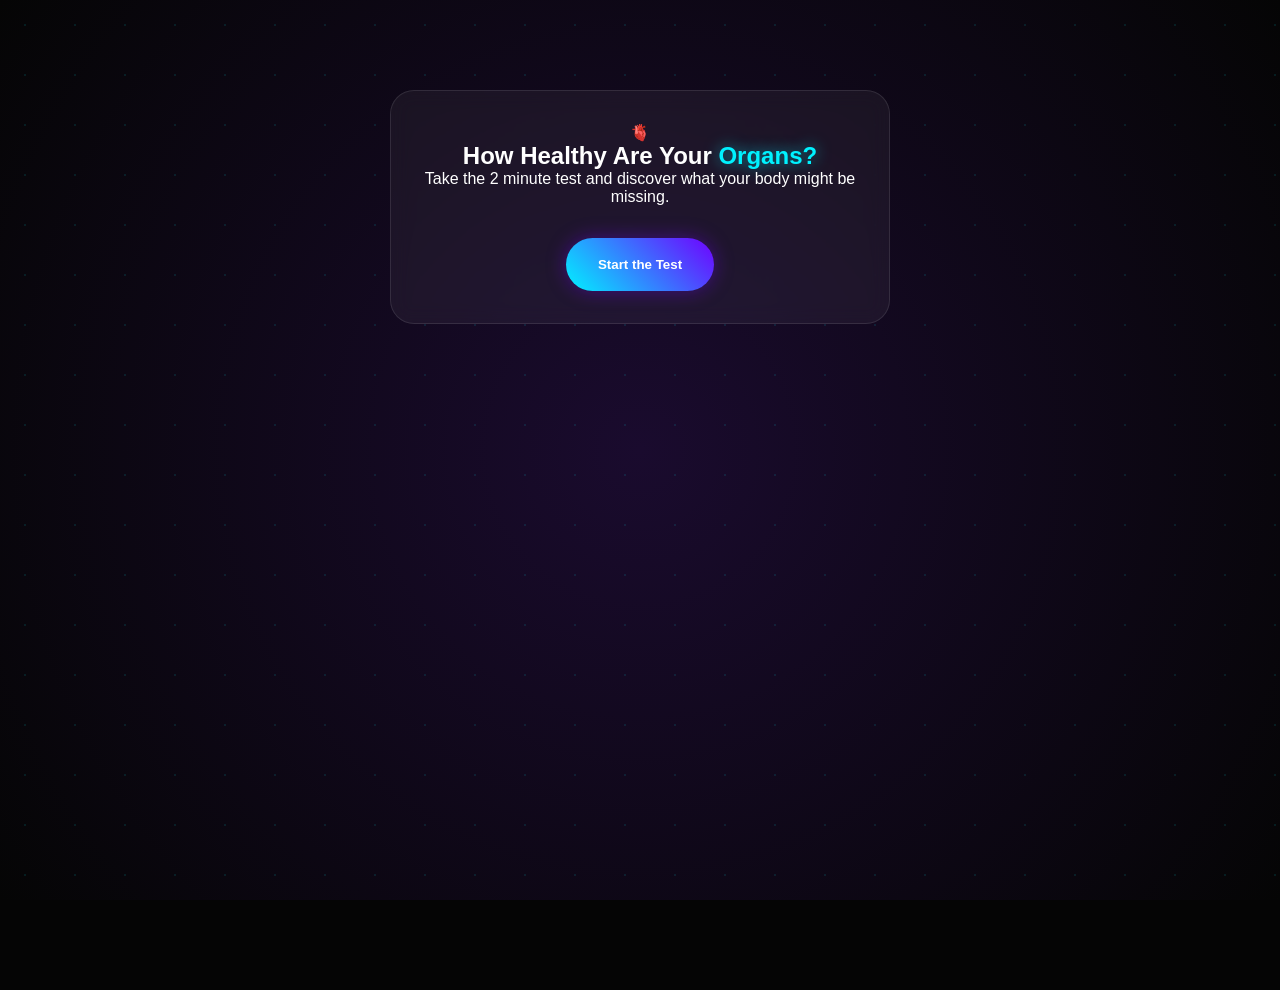
<file: index.html>
<!DOCTYPE html>
<html lang="en">
<head>
    <meta charset="UTF-8">
    <meta name="viewport" content="width=device-width, initial-scale=1.0">
    <title>Organ Health Quiz | 30 Day Challenge</title>
    <link rel="stylesheet" href="style.css">
</head>
<body>
    <div class="bio-background" id="canvas-container"></div>
    
    <main class="glass-container">
        <section id="quiz-intro">
            <div class="organ-icon-glow">🫀</div>
            <h1>How Healthy Are Your <span class="glow-text">Organs?</span></h1>
            <p>Take the 2 minute test and discover what your body might be missing.</p>
            <button class="btn-main" onclick="startQuiz()">Start the Test</button>
        </section>

        <section id="quiz-container" class="hidden">
            <div class="progress-bar"><div id="progress"></div></div>
            <div id="question-box">
                <h2 id="question-text">Question Load...</h2>
                <div id="answer-options"></div>
            </div>
        </section>

        <section id="result-container" class="hidden">
            <h2>Your Bio-Score: <span id="score-num" class="glow-text">0</span>/100</h2>
            <p id="result-msg"></p>
            <a href="program.html" class="btn-main pulse">Join the 30 Day Eat For Your Organs Challenge</a>
        </section>
    </main>

    <script src="script.js"></script>
</body>
</html>
</file>
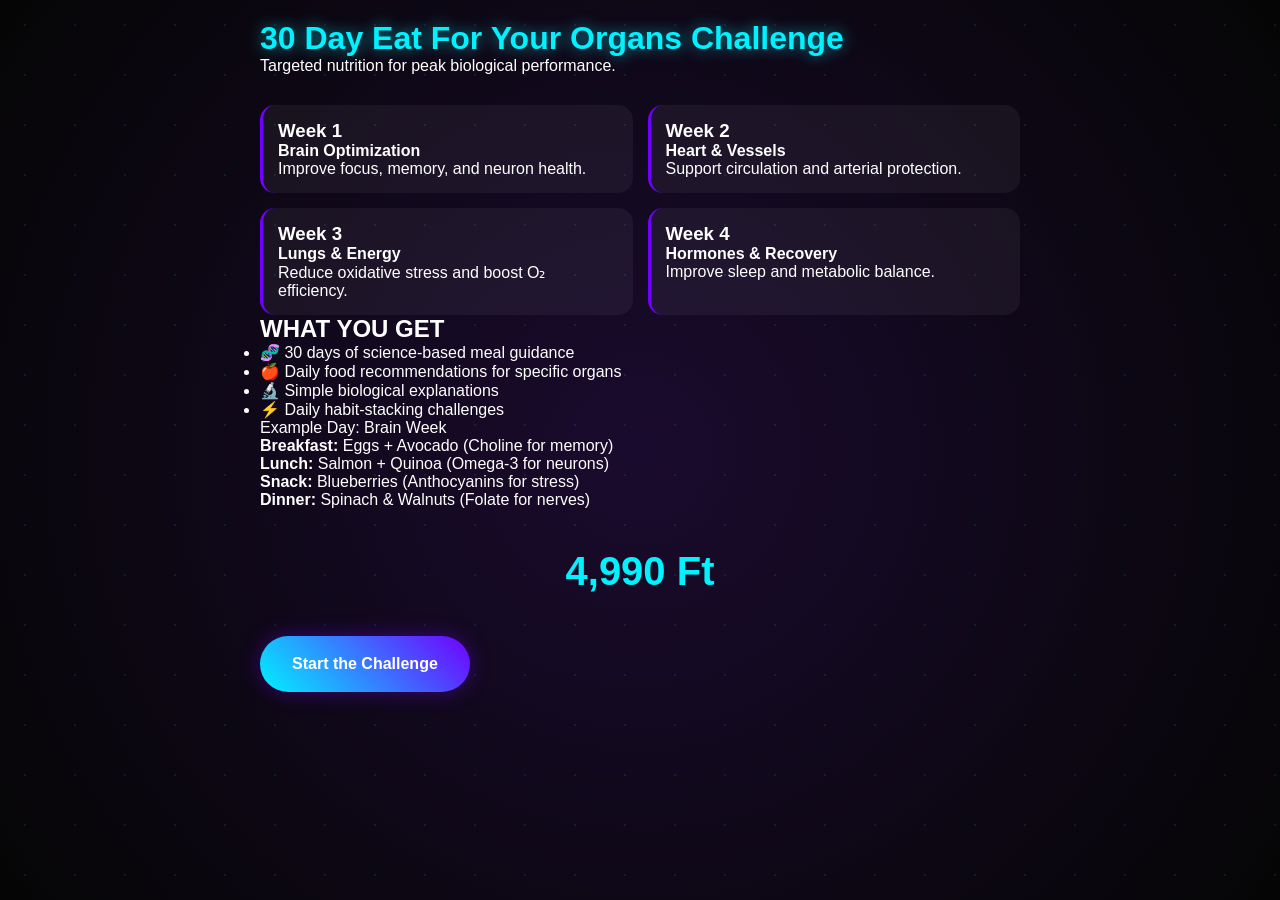
<file: program.html>
<!DOCTYPE html>
<html lang="en">
<head>
    <meta charset="UTF-8">
    <meta name="viewport" content="width=device-width, initial-scale=1.0">
    <title>Program Details | 30 Day Challenge</title>
    <link rel="stylesheet" href="style.css">
</head>
<body>
    <div class="bio-background"></div>

    <main class="content-wrapper">
        <header>
            <h1 class="glow-text">30 Day Eat For Your Organs Challenge</h1>
            <p>Targeted nutrition for peak biological performance.</p>
        </header>

        <section class="weeks-grid">
            <div class="week-card">
                <h3>Week 1</h3>
                <h4>Brain Optimization</h4>
                <p>Improve focus, memory, and neuron health.</p>
            </div>
            <div class="week-card">
                <h3>Week 2</h3>
                <h4>Heart & Vessels</h4>
                <p>Support circulation and arterial protection.</p>
            </div>
            <div class="week-card">
                <h3>Week 3</h3>
                <h4>Lungs & Energy</h4>
                <p>Reduce oxidative stress and boost O₂ efficiency.</p>
            </div>
            <div class="week-card">
                <h3>Week 4</h3>
                <h4>Hormones & Recovery</h4>
                <p>Improve sleep and metabolic balance.</p>
            </div>
        </section>

        <section class="features">
            <h2>WHAT YOU GET</h2>
            <ul>
                <li>🧬 30 days of science-based meal guidance</li>
                <li>🍎 Daily food recommendations for specific organs</li>
                <li>🔬 Simple biological explanations</li>
                <li>⚡ Daily habit-stacking challenges</li>
            </ul>
        </section>

        <section class="example-day">
            <div class="glass-card">
                <span class="tag">Example Day: Brain Week</span>
                <div class="meal"><strong>Breakfast:</strong> Eggs + Avocado (Choline for memory)</div>
                <div class="meal"><strong>Lunch:</strong> Salmon + Quinoa (Omega-3 for neurons)</div>
                <div class="meal"><strong>Snack:</strong> Blueberries (Anthocyanins for stress)</div>
                <div class="meal"><strong>Dinner:</strong> Spinach & Walnuts (Folate for nerves)</div>
            </div>
        </section>

        <section class="pricing">
            <div class="price-tag">4,990 Ft</div>
            <a href="thankyou.html" class="btn-main glow-btn">Start the Challenge</a>
        </section>
    </main>
</body>
</html>
</file>
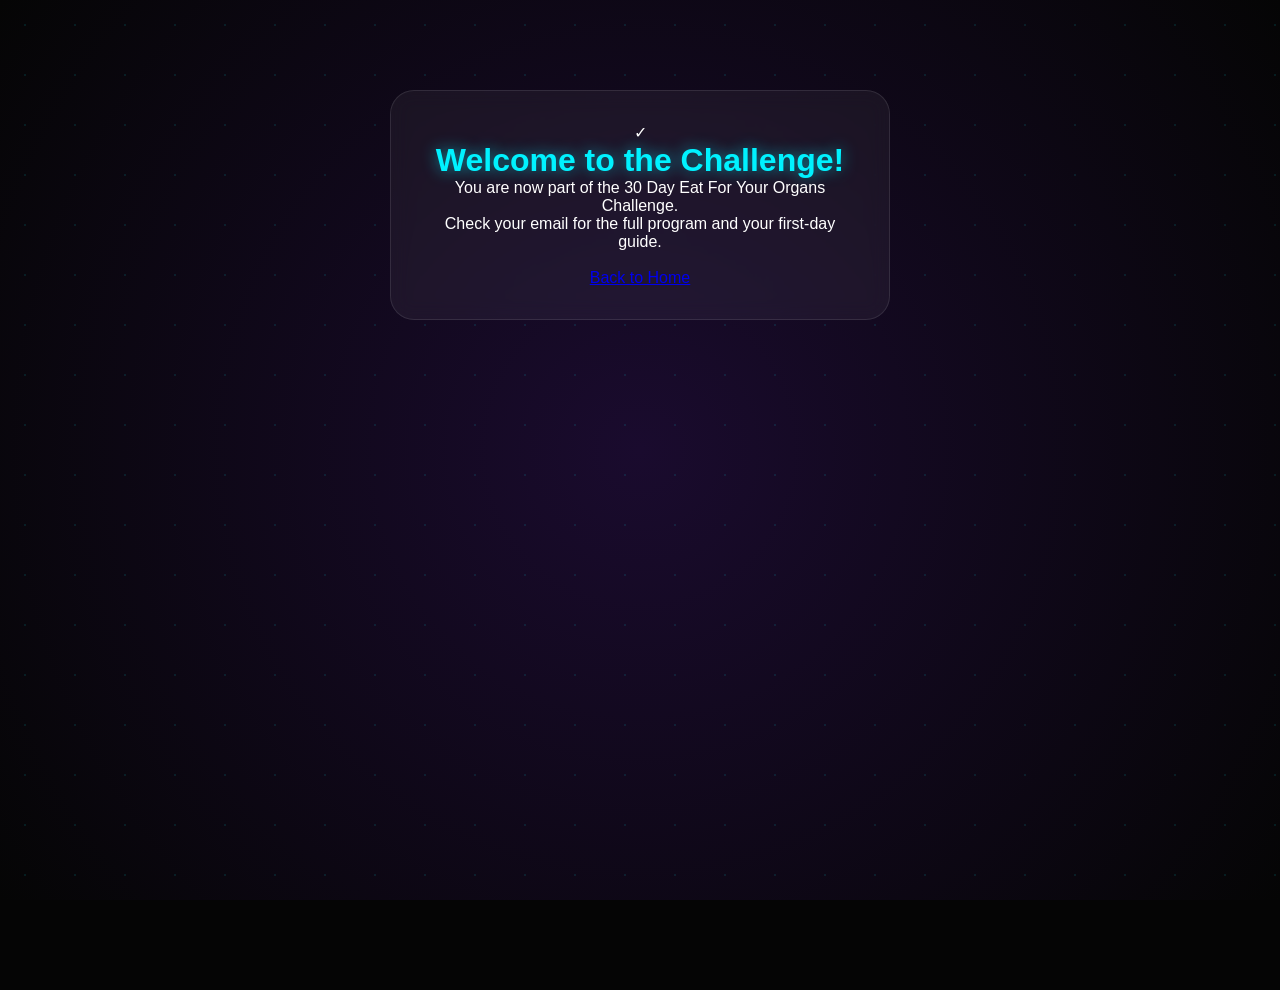
<file: thankyou.html>
<!DOCTYPE html>
<html lang="en">
<head>
    <meta charset="UTF-8">
    <meta name="viewport" content="width=device-width, initial-scale=1.0">
    <title>Success | 30 Day Challenge</title>
    <link rel="stylesheet" href="style.css">
</head>
<body>
    <div class="bio-background"></div>
    <main class="glass-container center">
        <div class="check-icon">✓</div>
        <h1 class="glow-text">Welcome to the Challenge!</h1>
        <p>You are now part of the 30 Day Eat For Your Organs Challenge.</p>
        <p class="small">Check your email for the full program and your first-day guide.</p>
        <br>
        <a href="index.html" class="muted-link">Back to Home</a>
    </main>
</body>
</html>
</file>
<file: style.css>
:root {
    --bg: #050505;
    --primary: #00f2ff;
    --secondary: #7000ff;
    --glass: rgba(255, 255, 255, 0.05);
}

* { box-sizing: border-box; margin: 0; padding: 0; font-family: 'Inter', sans-serif; }

body {
    background-color: var(--bg);
    color: white;
    overflow-x: hidden;
    min-height: 100vh;
}

/* Background Animations */
.bio-background {
    position: fixed;
    top: 0; left: 0; width: 100%; height: 100%;
    background: radial-gradient(circle at 50% 50%, #1a0b2e 0%, #050505 100%);
    z-index: -1;
}

/* Floating Particle Effect */
.bio-background::after {
    content: '';
    position: absolute;
    width: 100%; height: 100%;
    background-image: radial-gradient(var(--primary) 1px, transparent 1px);
    background-size: 50px 50px;
    opacity: 0.1;
    animation: flow 20s linear infinite;
}

@keyframes flow {
    from { transform: translateY(0); }
    to { transform: translateY(-50px); }
}

.glow-text {
    color: var(--primary);
    text-shadow: 0 0 15px rgba(0, 242, 255, 0.6);
}

.glass-container {
    padding: 2rem;
    max-width: 500px;
    margin: 10vh auto;
    background: var(--glass);
    backdrop-filter: blur(10px);
    border: 1px solid rgba(255, 255, 255, 0.1);
    border-radius: 24px;
    text-align: center;
}

.btn-main {
    background: linear-gradient(45deg, var(--primary), var(--secondary));
    border: none;
    padding: 1.2rem 2rem;
    color: white;
    font-weight: bold;
    border-radius: 50px;
    cursor: pointer;
    text-decoration: none;
    display: inline-block;
    margin-top: 2rem;
    box-shadow: 0 0 20px rgba(112, 0, 255, 0.4);
    transition: transform 0.2s;
}

.btn-main:active { transform: scale(0.95); }

/* Program Page Specifics */
.content-wrapper { padding: 20px; max-width: 800px; margin: auto; }
.weeks-grid { display: grid; grid-template-columns: 1fr 1fr; gap: 15px; margin-top: 30px; }
.week-card {
    background: var(--glass);
    padding: 15px;
    border-radius: 15px;
    border-left: 3px solid var(--secondary);
}

.price-tag { font-size: 2.5rem; font-weight: 800; margin: 40px 0 10px; color: var(--primary); text-align: center; }

.hidden { display: none; }
</file>
